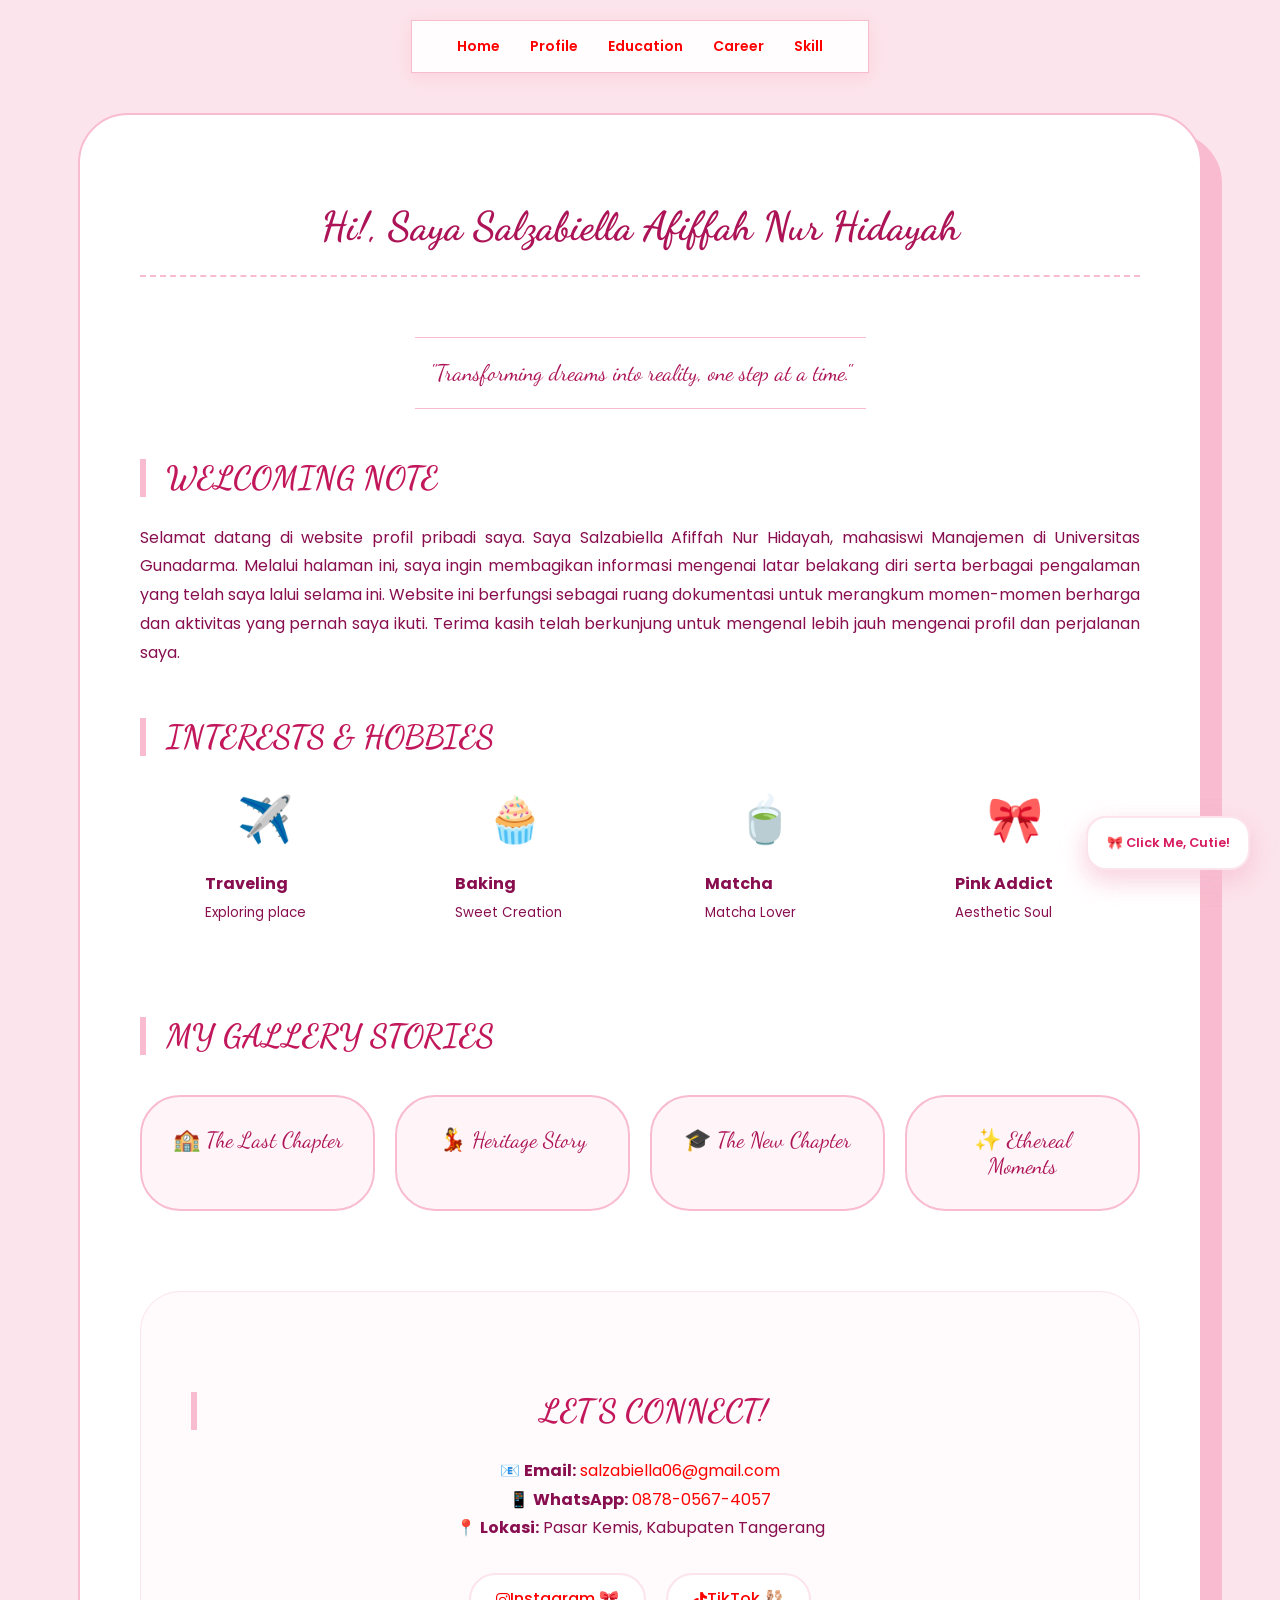
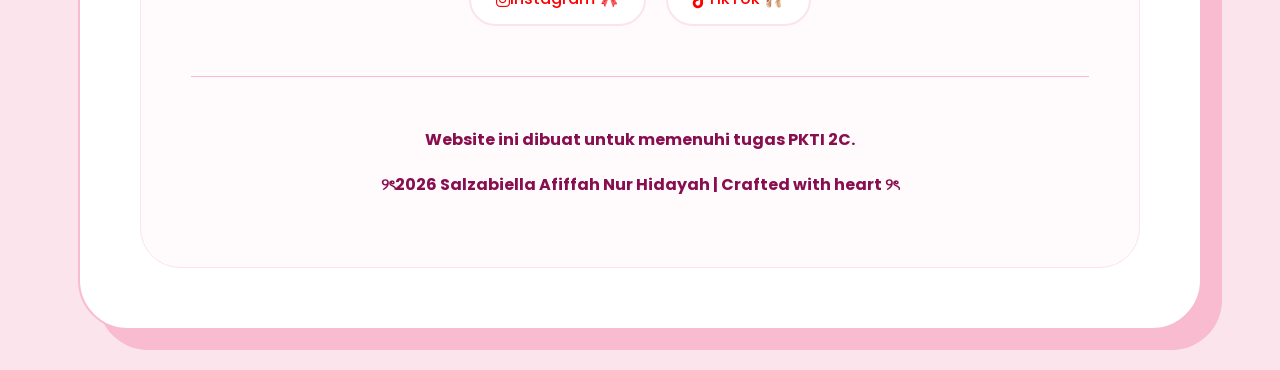
<file: index.html>
<!DOCTYPE html>
<html lang="id">
<head>
    <meta charset="UTF-8">
    <title>Home - Salzabiella</title>
    <link rel="stylesheet" href="style-base.css"><link rel="stylesheet" href="style-theme.css">
    <link href="https://fonts.googleapis.com/css2?family=Dancing+Script:wght@600&family=Poppins:wght@400;600&display=swap" rel="stylesheet">
</head>
<body> 
<nav>
    <a href="index.htm">Home</a>
    <a href="profil.html">Profile</a>
    <a href="pendidikan.html">Education</a>
    <a href="karir.html">Career</a>
    <a href="keahlian.html">Skill</a>
</nav>
<div class="main-container">
    <header style="text-align: center; margin-bottom: 50px;">
    <h1 class="greeting-text">Hi!, Saya <span class="name-highlight">Salzabiella Afiffah Nur Hidayah</span></h1>
        <div style="margin-top: 20px; padding: 15px; border-top: 1px solid #f8bbd0; border-bottom: 1px solid #f8bbd0; display: inline-block;">
            <p style="font-size: 1.4em; color: #ad1457; font-family: 'Dancing Script', cursive; margin: 0;">
                "Transforming dreams into reality, one step at a time."
    </header>

    <section>
        <h2>WELCOMING NOTE</h2>
        <p>Selamat datang di website profil pribadi saya. Saya Salzabiella Afiffah Nur Hidayah, mahasiswi Manajemen di Universitas Gunadarma. Melalui halaman ini, saya ingin membagikan informasi mengenai latar belakang diri serta berbagai pengalaman yang telah saya lalui selama ini. Website ini berfungsi sebagai ruang dokumentasi untuk merangkum momen-momen berharga dan aktivitas yang pernah saya ikuti. Terima kasih telah berkunjung untuk mengenal lebih jauh mengenai profil dan perjalanan saya.</p>
    </section>
    
    <section>
        <h2>INTERESTS & HOBBIES</h2>
        <div style="display: flex; justify-content: space-around; flex-wrap: wrap; text-align: center; margin-top: 30px;">
            <div style="width: 120px; margin-bottom: 20px;">
                <span style="font-size: 45px;">✈️</span>
                <p><strong>Traveling</strong><br><small>Exploring place</small></p>
            </div>
            <div style="width: 120px; margin-bottom: 20px;">
                <span style="font-size: 45px;">🧁</span>
                <p><strong>Baking</strong><br><small>Sweet Creation</small></p>
            </div>
            <div style="width: 120px; margin-bottom: 20px;">
                <span style="font-size: 45px;">🍵</span>
                <p><strong>Matcha</strong><br><small>Matcha Lover</small></p>
            </div>
            <div style="width: 120px; margin-bottom: 20px;">
                <span style="font-size: 45px;">🎀</span>
                <p><strong>Pink Addict</strong><br><small>Aesthetic Soul</small></p>
            </div>
        </div>
    </section>

    <h2>MY GALLERY STORIES</h2>
    <div class="photo-container">
        <a href="gallery1.html" class="story-bubble"><span>🏫 The Last Chapter</span></a>
        <a href="gallery2.html" class="story-bubble"><span>💃 Heritage Story</span></a>
        <a href="gallery3.html" class="story-bubble"><span>🎓 The New Chapter</span></a>
        <a href="gallery4.html" class="story-bubble"><span>✨ Ethereal Moments</span></a>
    </div>
    <footer>
        <h2 id="kontak">LET'S CONNECT!</h2>
        <ul style="list-style-type: none; padding: 0;">
          <li>📧 <strong>Email:</strong> <a href="mailto:salzabiella06@gmail.com">salzabiella06@gmail.com</a></li>
          <li>📱 <strong>WhatsApp:</strong> <a href="https://wa.me/6287805674057">0878-0567-4057</a></li>
          <li>📍 <strong>Lokasi:</strong> Pasar Kemis, Kabupaten Tangerang</li>
            <link rel="stylesheet" href="https://cdnjs.cloudflare.com/ajax/libs/font-awesome/6.0.0/css/all.min.css">
<div class="social-container-center">
    
    <a href="https://www.instagram.com/slsabiella._" target="_blank" class="social-button">
        <i class="fab fa-instagram"></i> Instagram 🎀
    </a>

    <a href="https://www.tiktok.com/@zabiellanr" target="_blank" class="social-button">
        <i class="fab fa-tiktok"></i> TikTok 🩰
    </a>
<div class="ribbon-wrapper">
    <div class="ribbon-box">
        <div class="ribbon-label">🎀 Click Me, Cutie!</div>
        <div class="ribbon-content">
            <h3>Salzabiella's Vision</h3>
            <p>"Menjadi profesional di bidang manajemen yang mampu memadukan efisiensi bisnis dengan estetika digital."</p>
            <span class="ribbon-footer">🩰 Keep Growing 🩰</span>
        </div>
    </div>
</div>
<div class="ribbon-wrapper" onclick="toggleRibbon()">
    <div class="ribbon-box" id="myRibbon">
        <div class="ribbon-label">🎀 Click Me, Cutie!</div>
        <div class="ribbon-content">
            <h3 class="style-awal">Salzabiella's Vision</h3>
            <p>"Menjadi profesional di bidang manajemen yang mampu memadukan efisiensi bisnis dengan estetika digital."</p>
            <span class="ribbon-footer"></span>
        </div>
    </div>
</div>
</div>
        </ul>
        <hr>
        <p><center><strong>Website ini dibuat untuk memenuhi tugas PKTI 2C.</strong></center></p>
        <p><center><strong>୨ৎ2026 Salzabiella Afiffah Nur Hidayah | Crafted with heart ୨ৎ</strong></center></p>
    </footer>
</div>
</body>
</html>
</file>
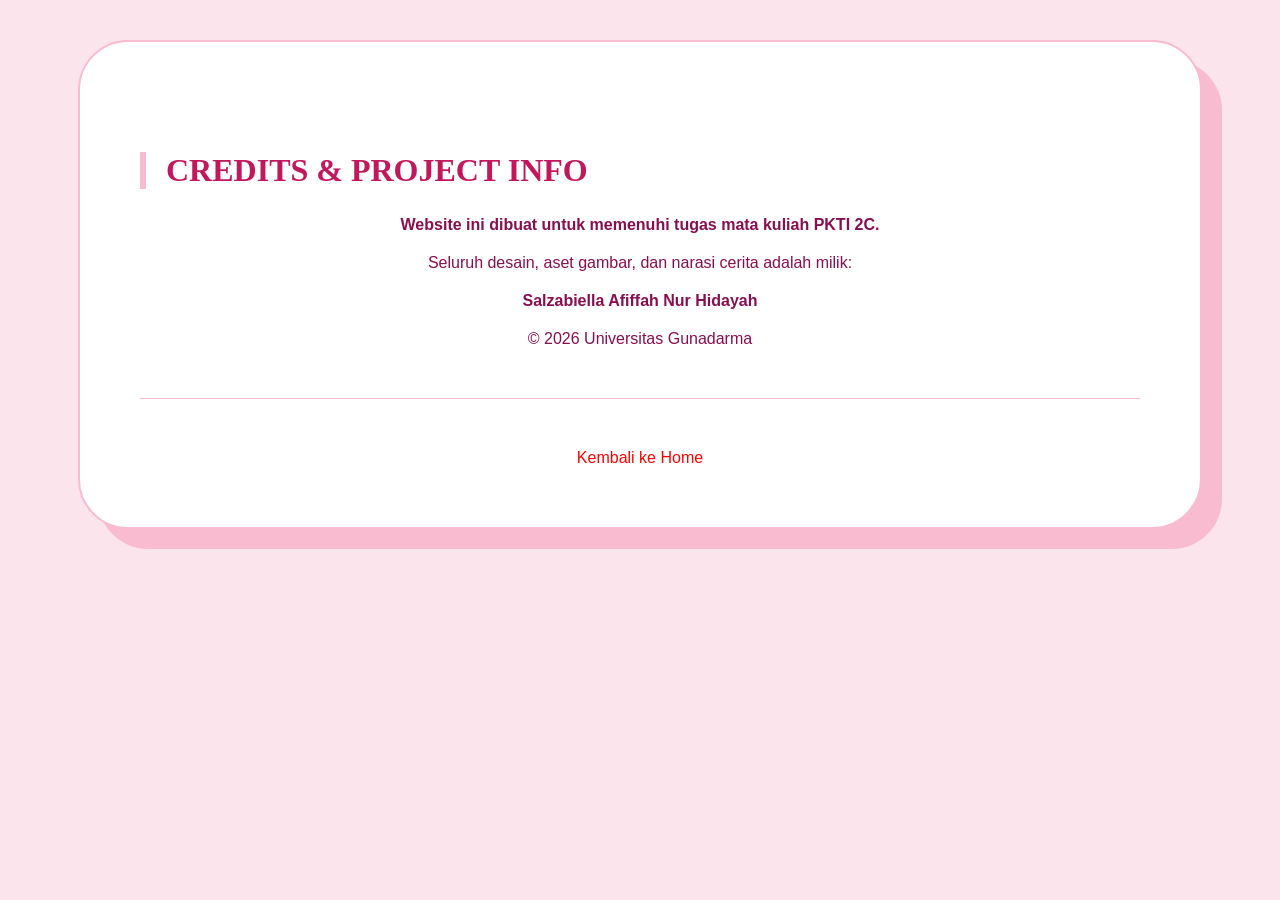
<file: credits.html>
<!DOCTYPE html>
<html>
<head><link rel="stylesheet" href="style-base.css"><link rel="stylesheet" href="style-theme.css"></head>
<body>
<div class="main-container">
    <h2>CREDITS & PROJECT INFO</h2>
    <p><center><strong>Website ini dibuat untuk memenuhi tugas mata kuliah PKTI 2C.</strong></center></p>
    <p><center>Seluruh desain, aset gambar, dan narasi cerita adalah milik:</center></p>
    <p><center><strong>Salzabiella Afiffah Nur Hidayah</strong></center></p>
    <p><center>© 2026 Universitas Gunadarma</center></p>
    <hr><center><a href="index.html">Kembali ke Home</a></center>
</div>
</body>
</html>
</file>
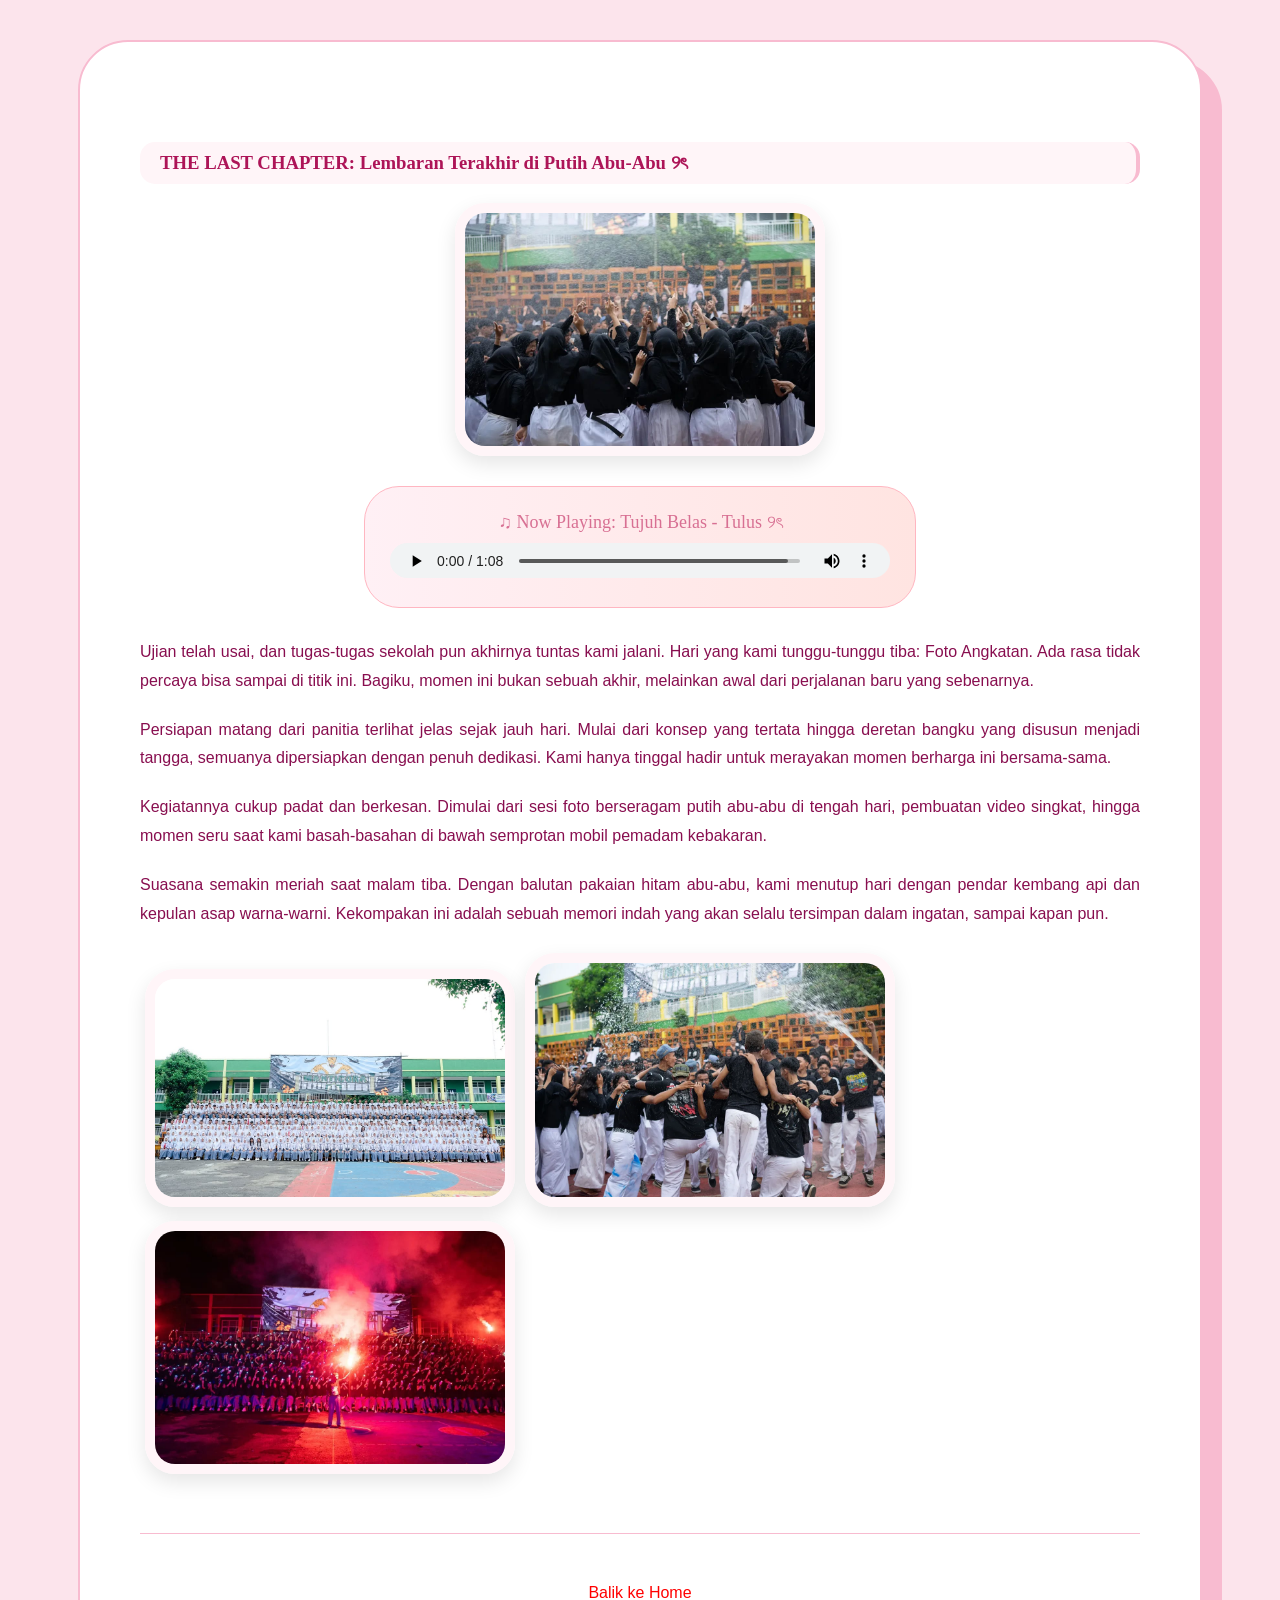
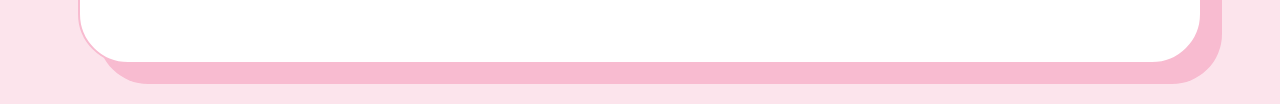
<file: gallery1.html>
<!DOCTYPE html>
<html>
<head><link rel="stylesheet" href="style-base.css"><link rel="stylesheet" href="style-theme.css"></head>
<body>
<div class="main-container">
    <h3>THE LAST CHAPTER: Lembaran Terakhir di Putih Abu-Abu ୨ৎ</h3>
    <img src="angkatan1.jpeg" alt="angkatan1">
    <div class="music-player-box">
        <div class="now-playing">♫ Now Playing: Tujuh Belas - Tulus ୨ৎ</div>
        <audio controls style="width: 100%; height: 35px;"><source src="Tujuh Belas-Tulus.mp3" type="audio/mpeg"></audio>
    </div>
    <p>Ujian telah usai, dan tugas-tugas sekolah pun akhirnya tuntas kami jalani. Hari yang kami tunggu-tunggu tiba: Foto Angkatan. Ada rasa tidak percaya bisa sampai di titik ini. Bagiku, momen ini bukan sebuah akhir, melainkan awal dari perjalanan baru yang sebenarnya.</p>
    <p>Persiapan matang dari panitia terlihat jelas sejak jauh hari. Mulai dari konsep yang tertata hingga deretan bangku yang disusun menjadi tangga, semuanya dipersiapkan dengan penuh dedikasi. Kami hanya tinggal hadir untuk merayakan momen berharga ini bersama-sama.</p>
    <p>Kegiatannya cukup padat dan berkesan. Dimulai dari sesi foto berseragam putih abu-abu di tengah hari, pembuatan video singkat, hingga momen seru saat kami basah-basahan di bawah semprotan mobil pemadam kebakaran.</p>
    <p>Suasana semakin meriah saat malam tiba. Dengan balutan pakaian hitam abu-abu, kami menutup hari dengan pendar kembang api dan kepulan asap warna-warni. Kekompakan ini adalah sebuah memori indah yang akan selalu tersimpan dalam ingatan, sampai kapan pun.</p>
    <div class="grid-foto"><img src="angkatan2.jpeg"><img src="angkatan3.jpg"><img src="angkatan4.jpeg"></div>
    <hr><center><a href="index.html">Balik ke Home</a></center>
</div>
</body>
</html>
</file>
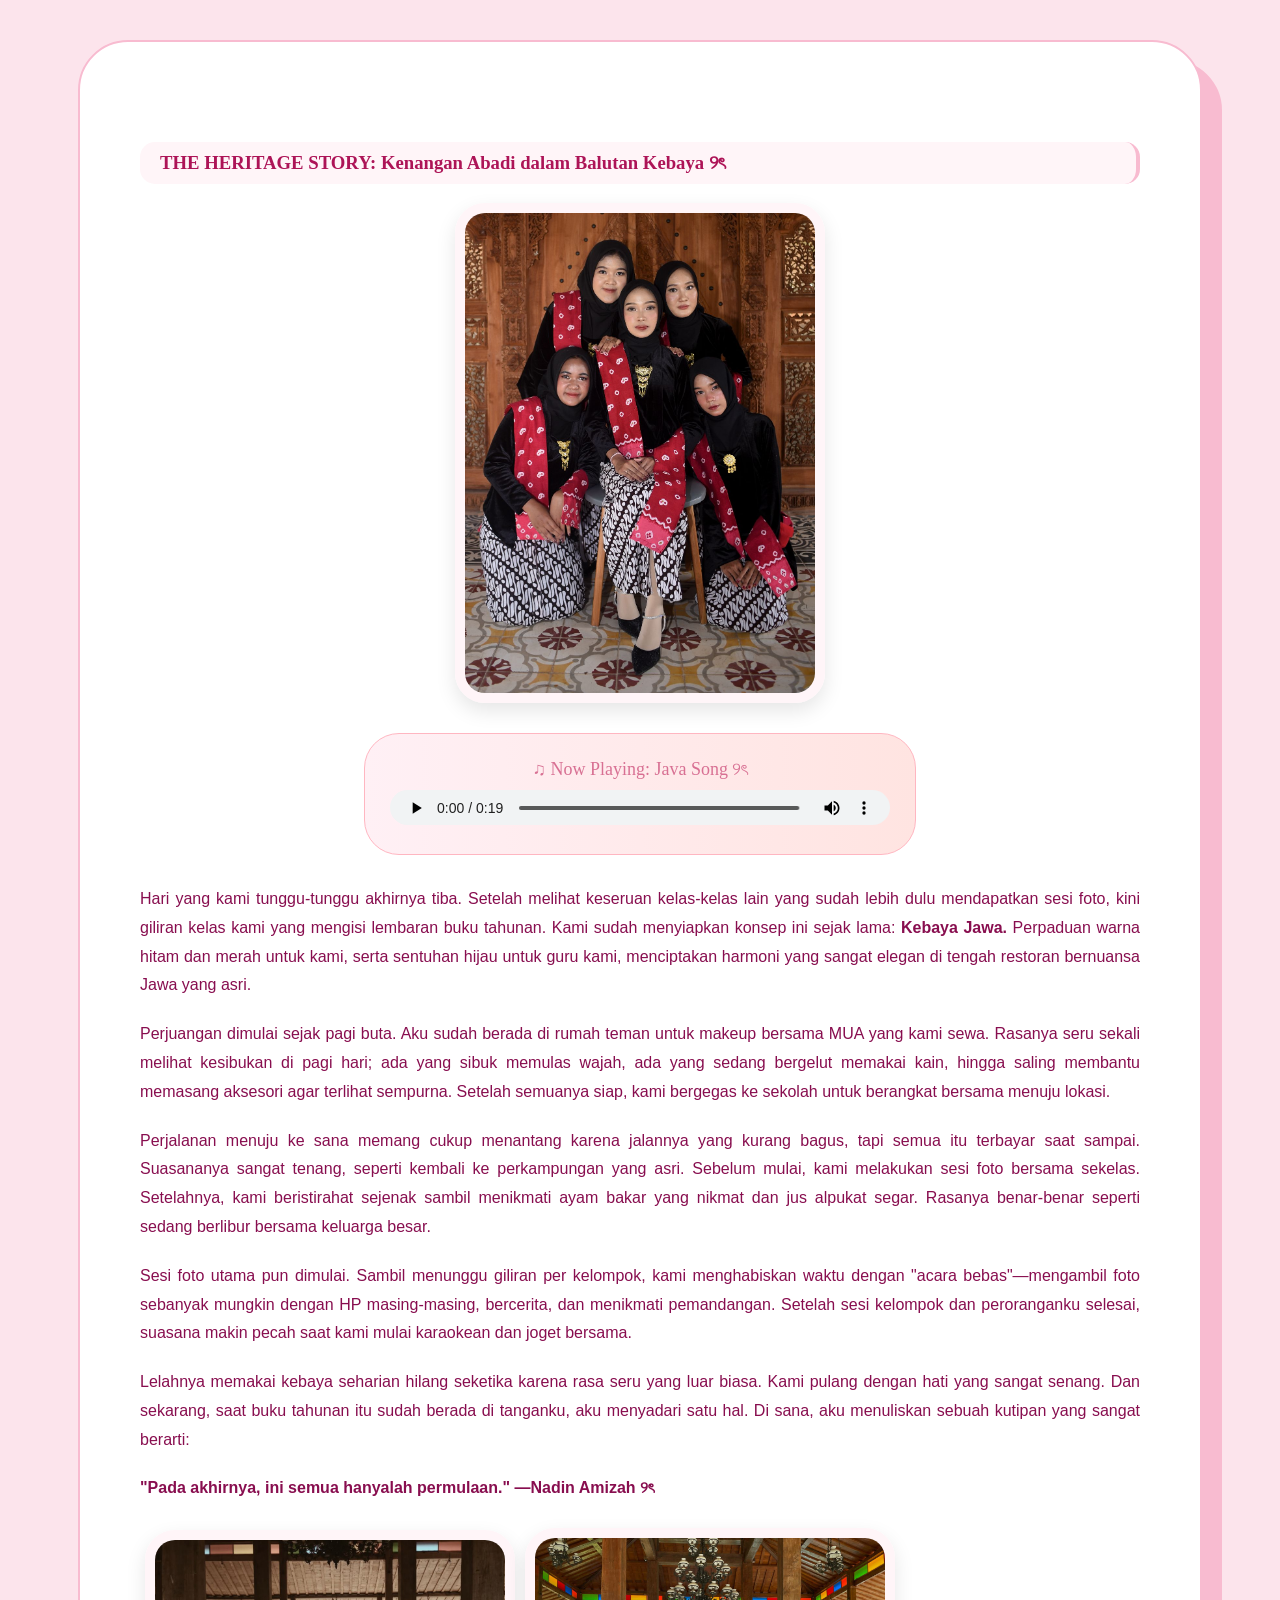
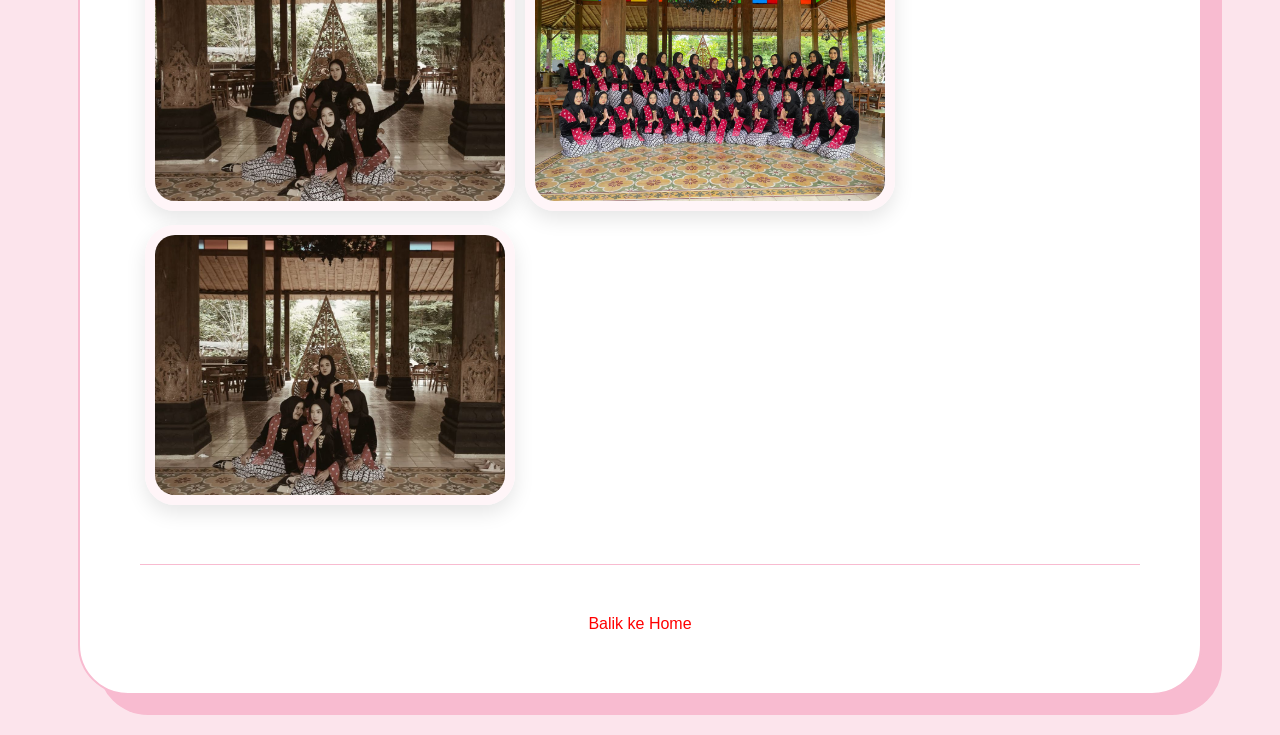
<file: gallery2.html>
<!DOCTYPE html>
<html>
<head><link rel="stylesheet" href="style-base.css"><link rel="stylesheet" href="style-theme.css"></head>
<body>
<div class="main-container">
    <h3>THE HERITAGE STORY: Kenangan Abadi dalam Balutan Kebaya ୨ৎ</h3>
    <img src="yearbook1.jpeg" alt="yearbook1">
    <div class="music-player-box">
        <div class="now-playing">♫ Now Playing: Java Song ୨ৎ</div>
        <audio controls style="width: 100%; height: 35px;"><source src="soundjawa.mp3" type="audio/mpeg"></audio>
    </div>
    <p>Hari yang kami tunggu-tunggu akhirnya tiba. Setelah melihat keseruan kelas-kelas lain yang sudah lebih dulu mendapatkan sesi foto, kini giliran kelas kami yang mengisi lembaran buku tahunan. Kami sudah menyiapkan konsep ini sejak lama: <strong>Kebaya Jawa.</strong> Perpaduan warna hitam dan merah untuk kami, serta sentuhan hijau untuk guru kami, menciptakan harmoni yang sangat elegan di tengah restoran bernuansa Jawa yang asri.</p>
    <p>Perjuangan dimulai sejak pagi buta. Aku sudah berada di rumah teman untuk makeup bersama MUA yang kami sewa. Rasanya seru sekali melihat kesibukan di pagi hari; ada yang sibuk memulas wajah, ada yang sedang bergelut memakai kain, hingga saling membantu memasang aksesori agar terlihat sempurna. Setelah semuanya siap, kami bergegas ke sekolah untuk berangkat bersama menuju lokasi.</p>
    <p>Perjalanan menuju ke sana memang cukup menantang karena jalannya yang kurang bagus, tapi semua itu terbayar saat sampai. Suasananya sangat tenang, seperti kembali ke perkampungan yang asri. Sebelum mulai, kami melakukan sesi foto bersama sekelas. Setelahnya, kami beristirahat sejenak sambil menikmati ayam bakar yang nikmat dan jus alpukat segar. Rasanya benar-benar seperti sedang berlibur bersama keluarga besar.</p>
    <p>Sesi foto utama pun dimulai. Sambil menunggu giliran per kelompok, kami menghabiskan waktu dengan "acara bebas"—mengambil foto sebanyak mungkin dengan HP masing-masing, bercerita, dan menikmati pemandangan. Setelah sesi kelompok dan peroranganku selesai, suasana makin pecah saat kami mulai karaokean dan joget bersama.</p>
    <p>Lelahnya memakai kebaya seharian hilang seketika karena rasa seru yang luar biasa. Kami pulang dengan hati yang sangat senang. Dan sekarang, saat buku tahunan itu sudah berada di tanganku, aku menyadari satu hal. Di sana, aku menuliskan sebuah kutipan yang sangat berarti:</p>
    <p><strong>"Pada akhirnya, ini semua hanyalah permulaan." —Nadin Amizah ୨ৎ</strong></p>
    <div class="grid-foto"><img src="yearbook2.jpeg"><img src="yearbook3.jpeg"><img src="yearbook4.jpeg"></div>
    <hr><center><a href="index.html">Balik ke Home</a></center>
</div>
</body>
</html>
</file>
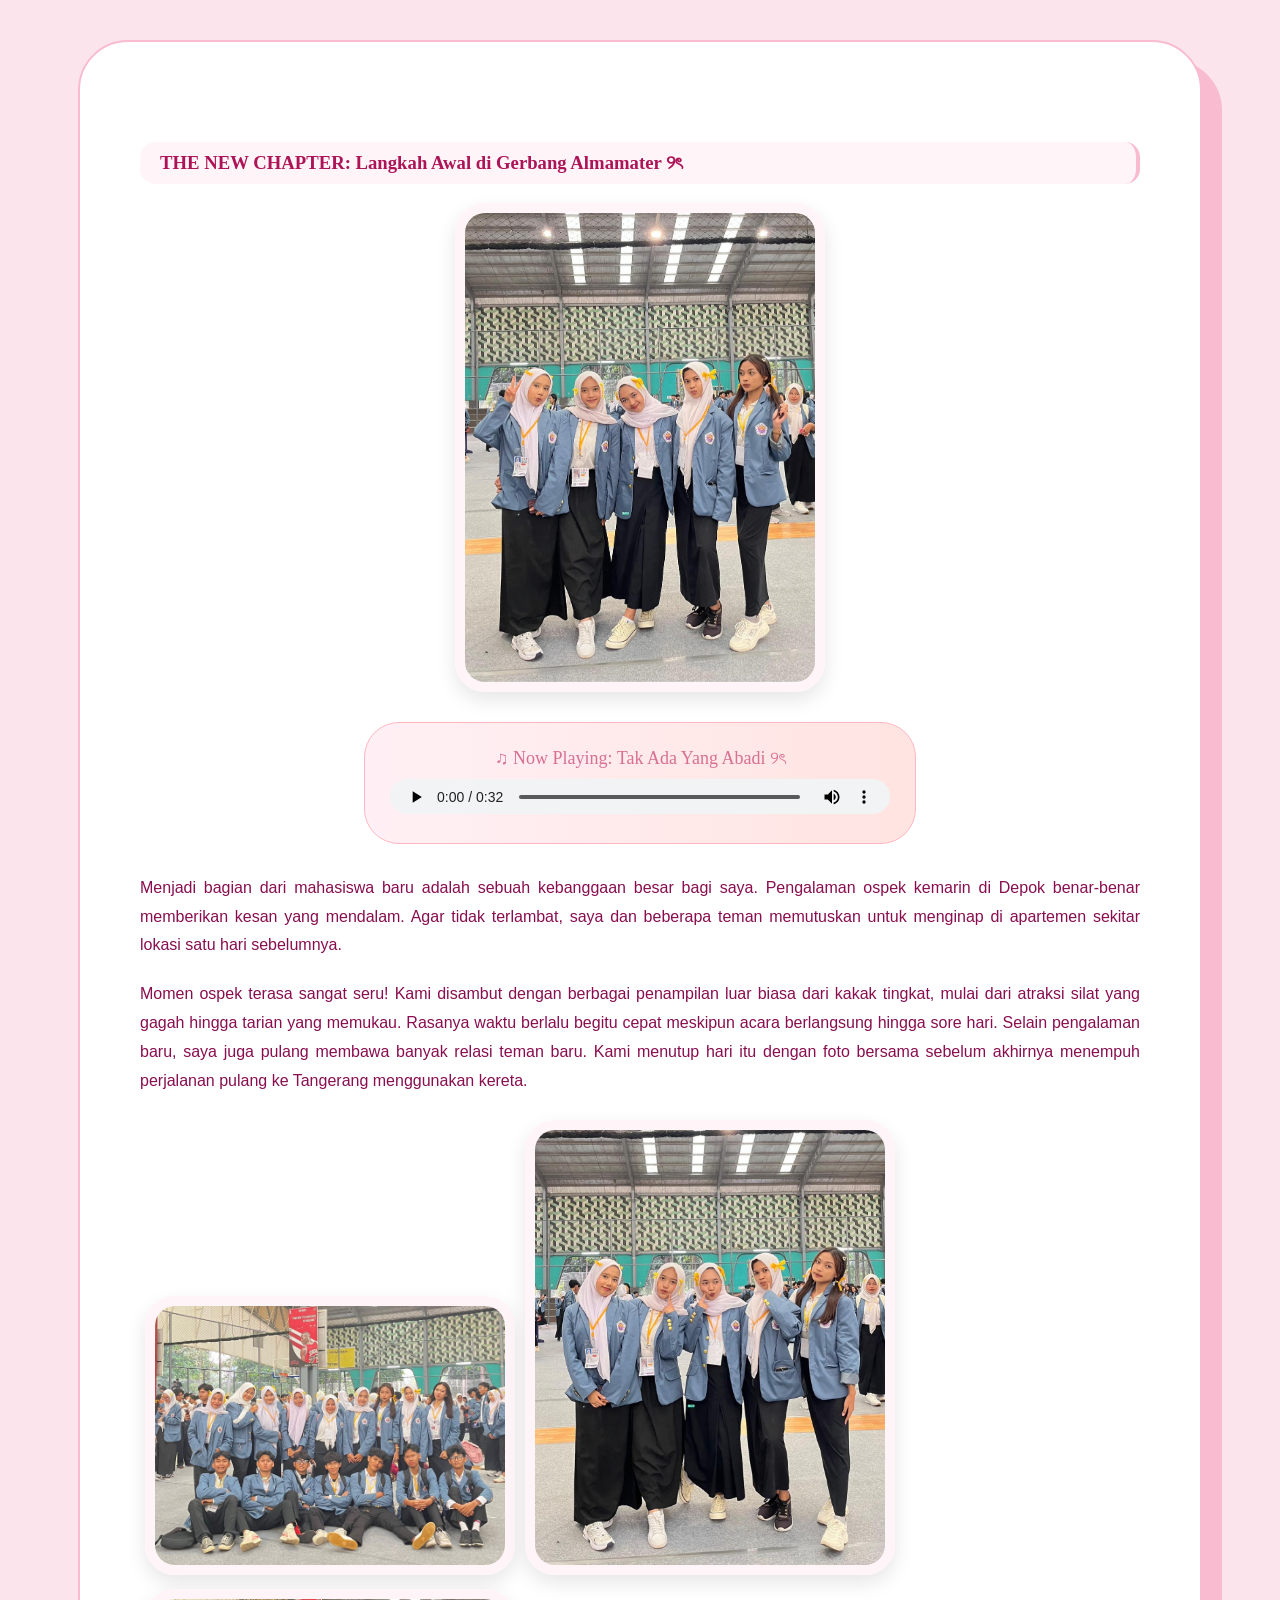
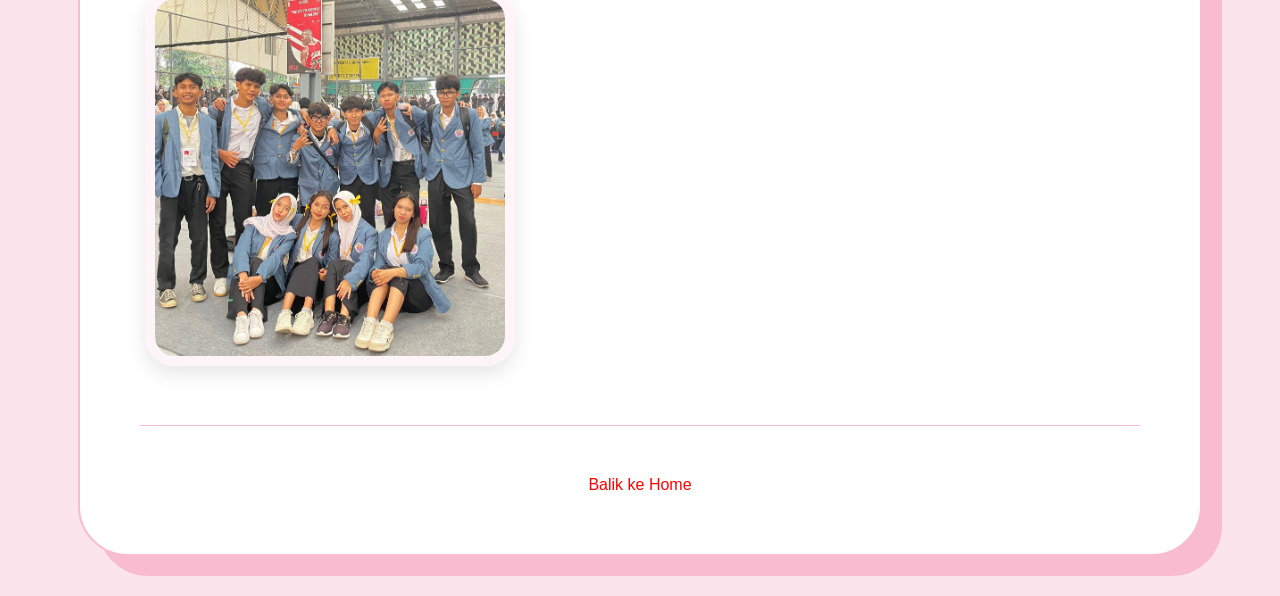
<file: gallery3.html>
<!DOCTYPE html>
<html>
<head><link rel="stylesheet" href="style-base.css"><link rel="stylesheet" href="style-theme.css"></head>
<body>
<div class="main-container">
    <h3>THE NEW CHAPTER: Langkah Awal di Gerbang Almamater ୨ৎ</h3>
    <img src="ospek1.jpeg" alt="ospek1">
    <div class="music-player-box">
        <div class="now-playing">♫ Now Playing: Tak Ada Yang Abadi ୨ৎ</div>
        <audio controls style="width: 100%; height: 35px;"><source src="takadayangabadi.mp3" type="audio/mpeg"></audio>
    </div>
    <p>Menjadi bagian dari mahasiswa baru adalah sebuah kebanggaan besar bagi saya. Pengalaman ospek kemarin di Depok benar-benar memberikan kesan yang mendalam. Agar tidak terlambat, saya dan beberapa teman memutuskan untuk menginap di apartemen sekitar lokasi satu hari sebelumnya.</p>
    <p>Momen ospek terasa sangat seru! Kami disambut dengan berbagai penampilan luar biasa dari kakak tingkat, mulai dari atraksi silat yang gagah hingga tarian yang memukau. Rasanya waktu berlalu begitu cepat meskipun acara berlangsung hingga sore hari. Selain pengalaman baru, saya juga pulang membawa banyak relasi teman baru. Kami menutup hari itu dengan foto bersama sebelum akhirnya menempuh perjalanan pulang ke Tangerang menggunakan kereta.</p>
    <div class="grid-foto"><img src="ospek2.jpeg"><img src="ospek3.jpeg"><img src="ospek4.jpeg"></div>
    <hr><center><a href="index.html">Balik ke Home</a></center>
</div>
</body>
</html>
</file>
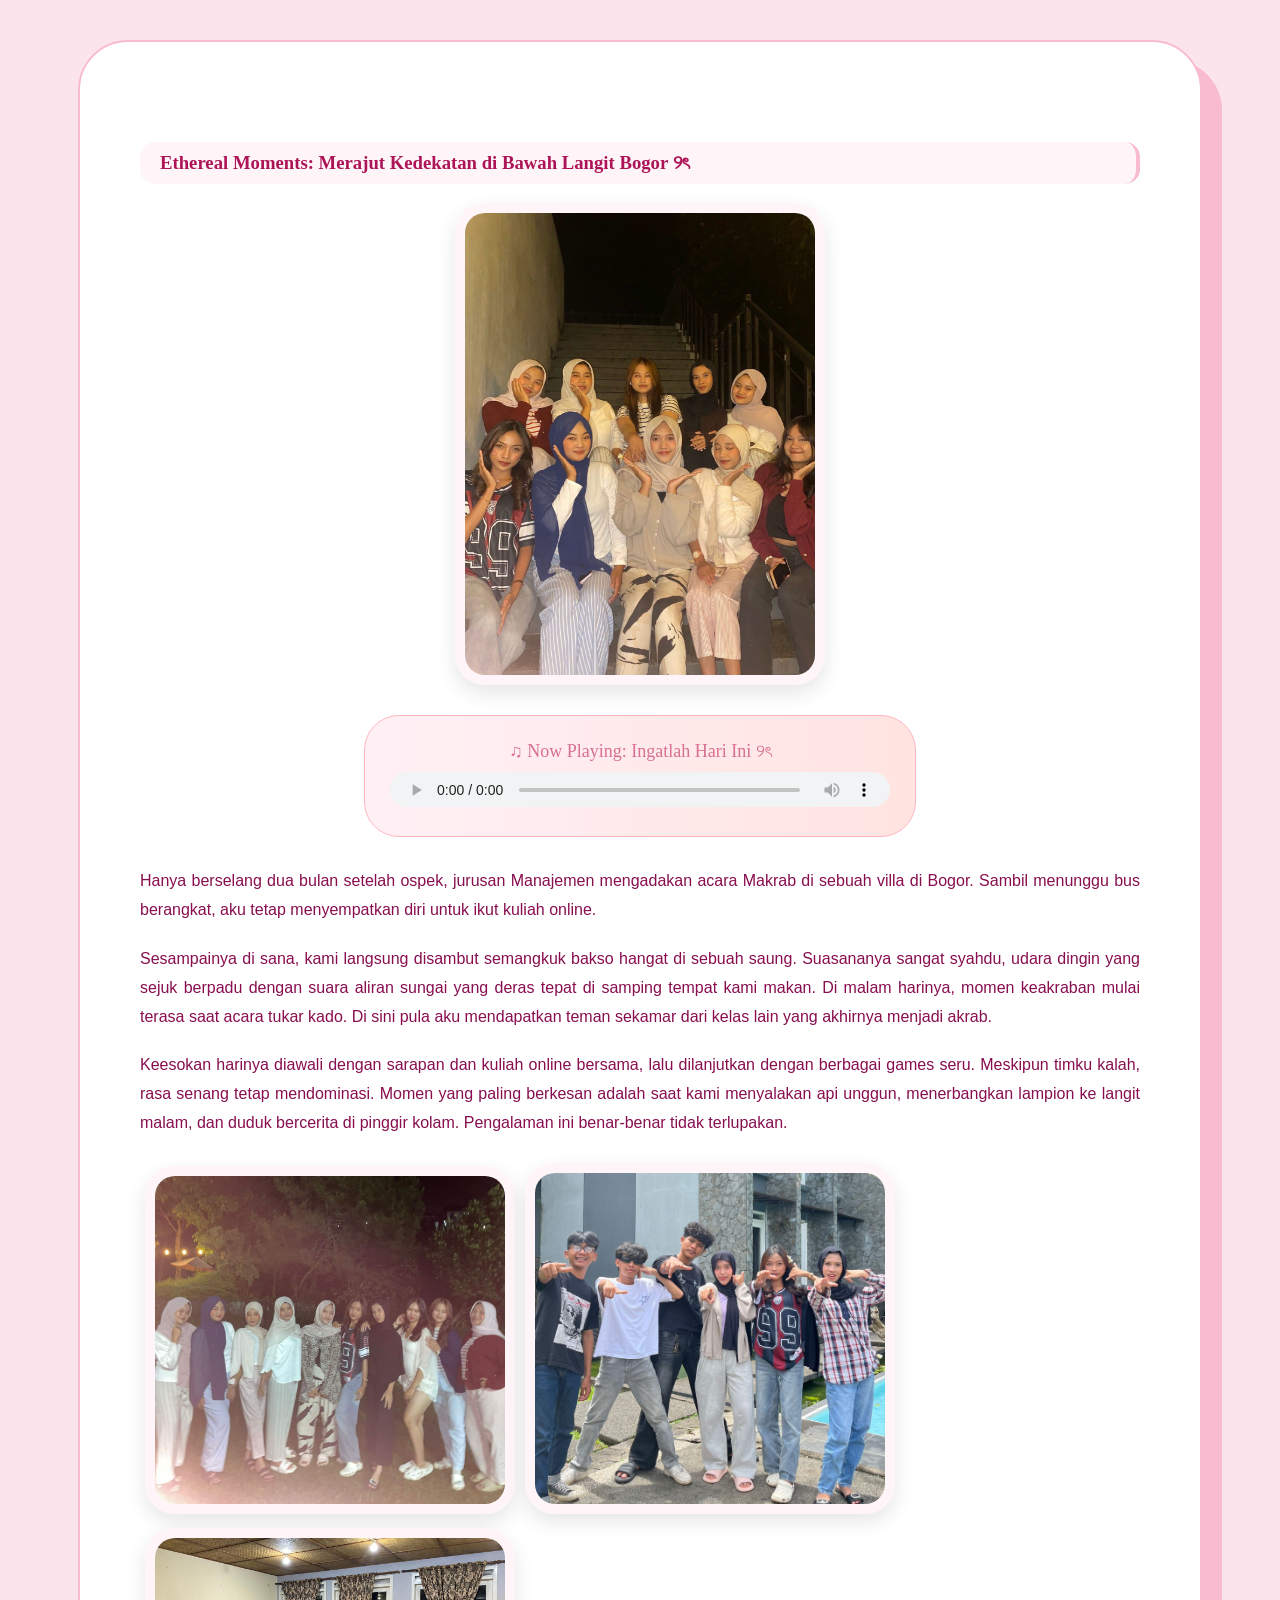
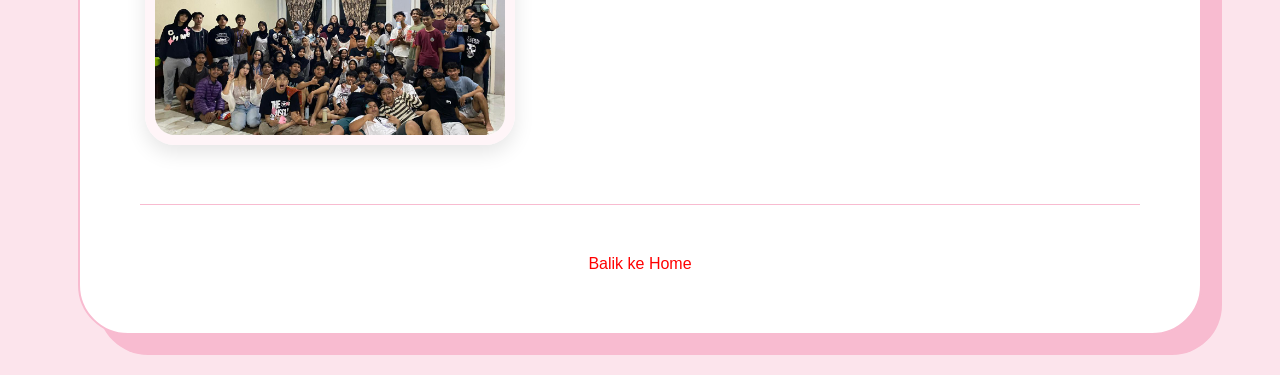
<file: gallery4.html>
<!DOCTYPE html>
<html>
<head><link rel="stylesheet" href="style-base.css"><link rel="stylesheet" href="style-theme.css"></head>
<body>
<div class="main-container">
    <h3>Ethereal Moments: Merajut Kedekatan di Bawah Langit Bogor ୨ৎ</h3>
    <img src="makrab1.jpeg" alt="makrab1">
    <div class="music-player-box">
        <div class="now-playing">♫ Now Playing: Ingatlah Hari Ini ୨ৎ</div>
        <audio controls style="width: 100%; height: 35px;"><source src="ingatlahhariini.mp3" type="audio/mpeg"></audio>
    </div>
    <p>Hanya berselang dua bulan setelah ospek, jurusan Manajemen mengadakan acara Makrab di sebuah villa di Bogor. Sambil menunggu bus berangkat, aku tetap menyempatkan diri untuk ikut kuliah online.</p>
    <p>Sesampainya di sana, kami langsung disambut semangkuk bakso hangat di sebuah saung. Suasananya sangat syahdu, udara dingin yang sejuk berpadu dengan suara aliran sungai yang deras tepat di samping tempat kami makan. Di malam harinya, momen keakraban mulai terasa saat acara tukar kado. Di sini pula aku mendapatkan teman sekamar dari kelas lain yang akhirnya menjadi akrab.</p>
    <p>Keesokan harinya diawali dengan sarapan dan kuliah online bersama, lalu dilanjutkan dengan berbagai games seru. Meskipun timku kalah, rasa senang tetap mendominasi. Momen yang paling berkesan adalah saat kami menyalakan api unggun, menerbangkan lampion ke langit malam, dan duduk bercerita di pinggir kolam. Pengalaman ini benar-benar tidak terlupakan.</p>
    <div class="grid-foto"><img src="makrab2.jpeg"><img src="makrab3.jpeg"><img src="makrab4.jpeg"></div>
    <hr><center><a href="index.html">Balik ke Home</a></center>
</div>
</body>
</html>
</file>
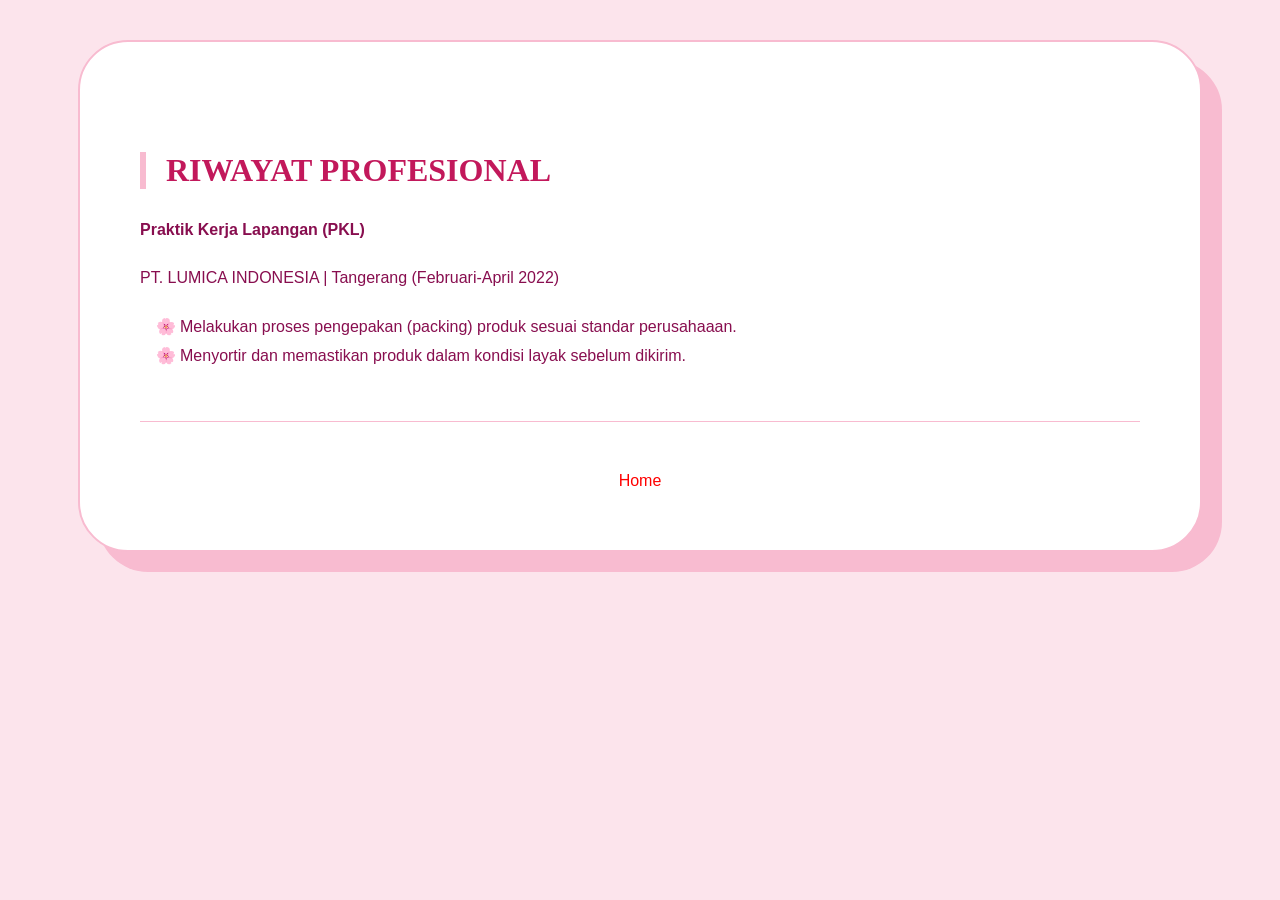
<file: karir.html>
<!DOCTYPE html>
<html>
<head><link rel="stylesheet" href="style-base.css"><link rel="stylesheet" href="style-theme.css"></head>
<body>
<div class="main-container">
	<h2>RIWAYAT PROFESIONAL</h2>
    <p><strong>Praktik Kerja Lapangan (PKL)</strong></p>
    <p>PT. LUMICA INDONESIA | Tangerang (Februari-April 2022)</p>
    <ul>
    	<li>Melakukan proses pengepakan (packing) produk sesuai standar perusahaaan.</li>
        <li>Menyortir dan memastikan produk dalam kondisi layak sebelum dikirim.</li>
    </ul>
    <hr><center><a href="index.html">Home</a></center>
</div>
</body>
</html>
</file>
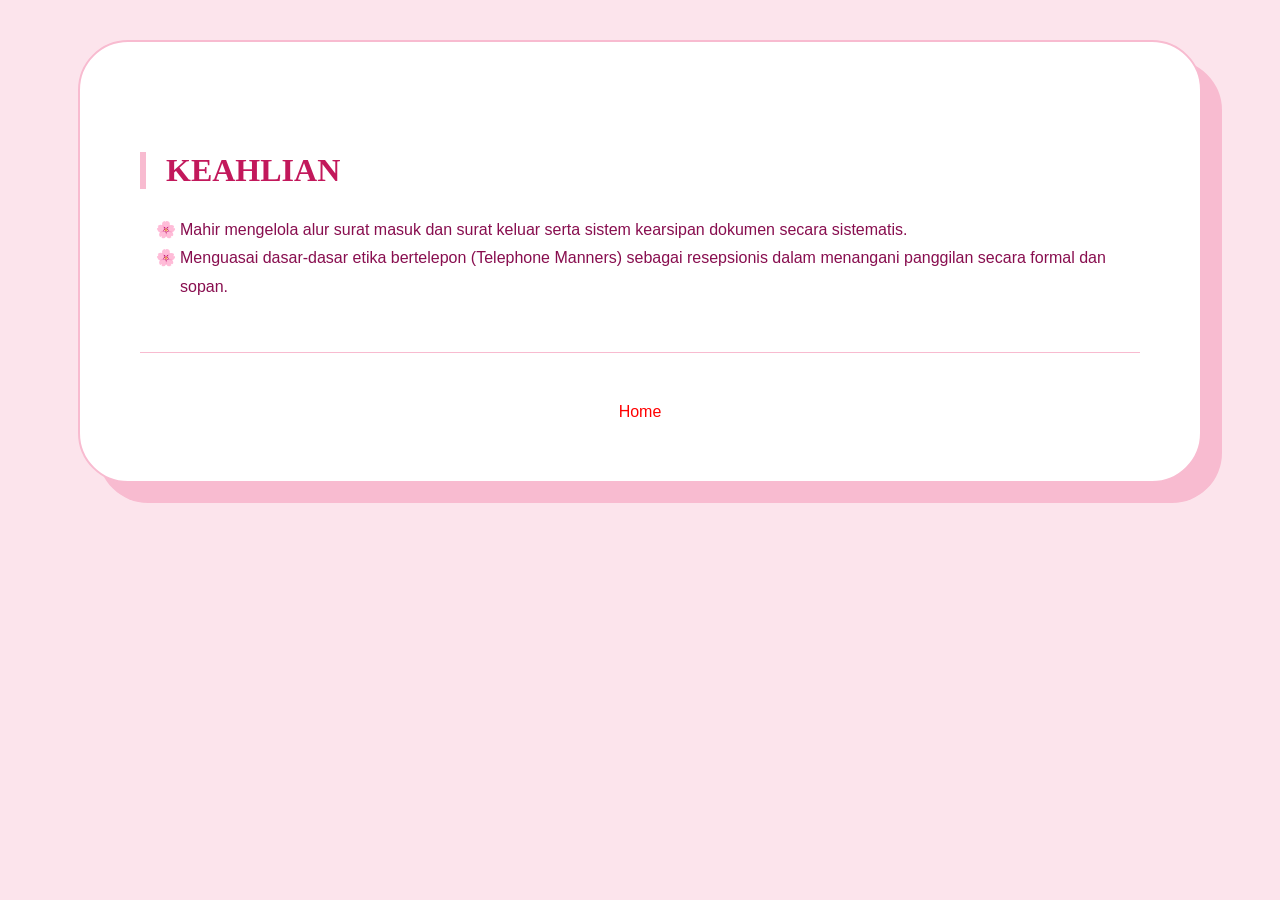
<file: keahlian.html>
<!DOCTYPE html>
<html>
<head><link rel="stylesheet" href="style-base.css"><link rel="stylesheet" href="style-theme.css"></head>
<body>
<div class="main-container">
    <h2>KEAHLIAN</h2>
    <ul>
        <li>Mahir mengelola alur surat masuk dan surat keluar serta sistem kearsipan dokumen secara sistematis.</li>
        <li>Menguasai dasar-dasar etika bertelepon (Telephone Manners) sebagai resepsionis dalam menangani panggilan secara formal dan sopan.</li>
    </ul>
    <hr><center><a href="index.html">Home</a></center>
</div>
</body>
</html>
</file>
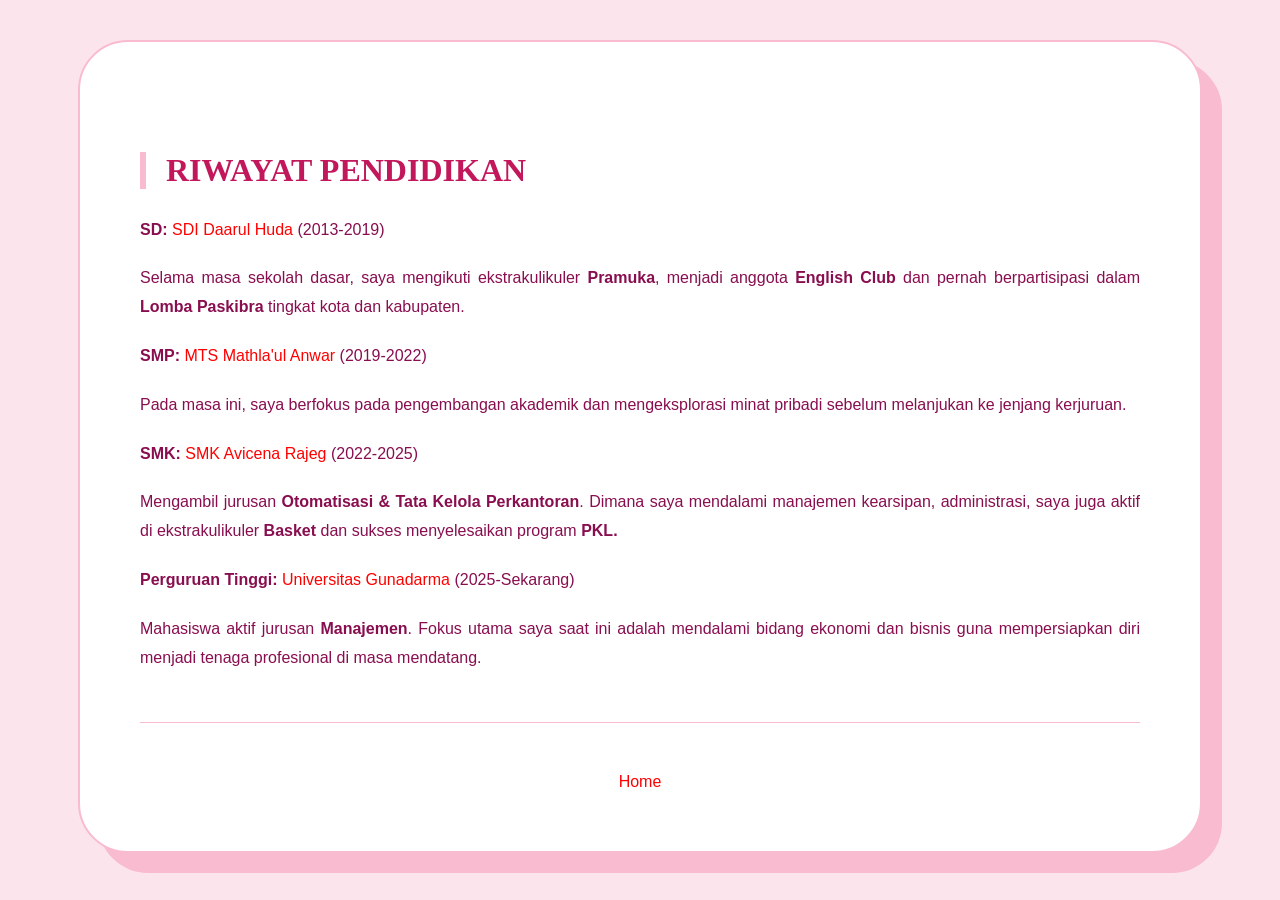
<file: pendidikan.html>
<!DOCTYPE html>
<html>
<head><link rel="stylesheet" href="style-base.css"><link rel="stylesheet" href="style-theme.css"></head>
<body>
<div class="main-container">
    <h2>RIWAYAT PENDIDIKAN</h2>
    <p><strong>SD:</strong> <a href="https://sdi.daarulhuda.sch.id" target="_blank"> SDI Daarul Huda</a> (2013-2019)</p>
    <p>Selama masa sekolah dasar, saya mengikuti ekstrakulikuler <strong>Pramuka</strong>, menjadi anggota <strong>English Club</strong> dan pernah berpartisipasi dalam <strong> Lomba Paskibra</strong> tingkat kota dan kabupaten.</p>
    <p><strong>SMP:</strong> <a href="https://apps.mtsmathlaulanwar.sch.id" target="_blank"> MTS Mathla'ul Anwar</a> (2019-2022)</p>
    <p>Pada masa ini, saya berfokus pada pengembangan akademik dan mengeksplorasi minat pribadi sebelum melanjukan ke jenjang kerjuruan.</p>
    <p><strong>SMK:</strong> <a href="https://smkavicenarajeg.sch.id" target="_blank"> SMK Avicena Rajeg</a> (2022-2025)</p>
    <p>Mengambil jurusan <strong>Otomatisasi & Tata Kelola Perkantoran</strong>. Dimana saya mendalami manajemen kearsipan, administrasi, saya juga aktif di ekstrakulikuler <strong>Basket</strong> dan sukses menyelesaikan program <strong>PKL.</strong></p>
    <p><strong>Perguruan Tinggi:</strong> <a href="https://gunadarma.ac.id" target="_blank"> Universitas Gunadarma</a> (2025-Sekarang)</p>
    <p>Mahasiswa aktif jurusan <strong>Manajemen</strong>. Fokus utama saya saat ini adalah mendalami bidang ekonomi dan bisnis guna mempersiapkan diri menjadi tenaga profesional di masa mendatang.</p>
    <hr><center><a href="index.html">Home</a></center>
</div>
</body>
</html>
</file>
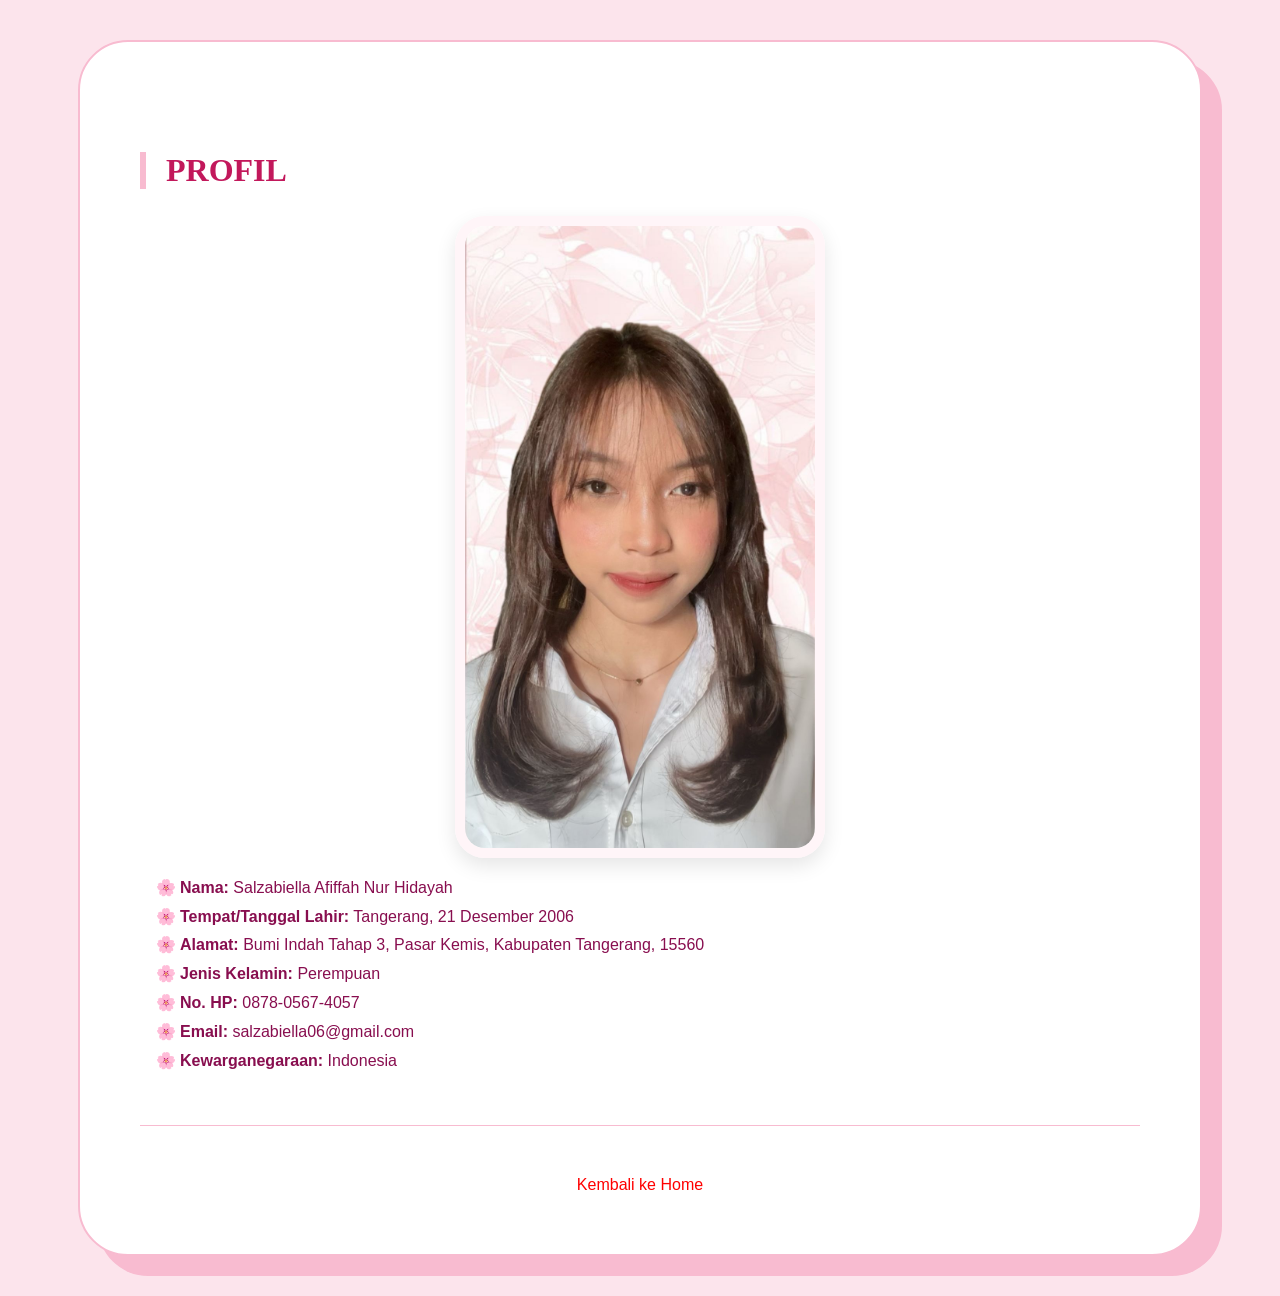
<file: profil.html>
<!DOCTYPE html>
<html>
<head><link rel="stylesheet" href="style-base.css"><link rel="stylesheet" href="style-theme.css"></head>
<body>
<div class="main-container">
    <h2>PROFIL</h2>
    <img src="profiel.jpeg" alt="profiel">
    <ul>
        <li><strong> Nama:</strong> Salzabiella Afiffah Nur Hidayah</li>
        <li><strong> Tempat/Tanggal Lahir:</strong> Tangerang, 21 Desember 2006</li>
        <li><strong> Alamat:</strong> Bumi Indah Tahap 3, Pasar Kemis, Kabupaten Tangerang, 15560</li>
        <li><strong> Jenis Kelamin:</strong> Perempuan</li>
        <li><strong> No. HP:</strong> 0878-0567-4057</li>
        <li><strong> Email:</strong> salzabiella06@gmail.com</li>
        <li><strong> Kewarganegaraan:</strong> Indonesia</li>
    </ul>
    <hr><center><a href="index.html">Kembali ke Home</a></center>
</div>
</body>
</html>
</file>
<file: style-base.css>
body { 
    margin: 0; padding: 0;
    font-family: 'Poppins', sans-serif;
    scroll-behavior: smooth;
}

.main-container {
    max-width: 1000px;
    margin: 40px auto;
    padding: 60px;
    border-radius: 50px;
}

nav {
    display: flex;
    justify-content: center;
    padding: 15px 30px;
    position: sticky;
    top: 20px;
    z-index: 1000;
    margin: 20px auto;
    width: fit-content;
}

nav a {
    text-decoration: none;
    margin: 0 15px;
    font-weight: 600;
    font-size: 14px;
    transition: 0.3s;
}

.photo-container {
    display: grid;
    grid-template-columns: repeat(auto-fit, minmax(200px, 1fr));
    gap: 20px;
    margin: 40px 0;
}

.story-bubble {
    padding: 30px;
    border-radius: 40px;
    text-align: center;
    text-decoration: none;
    transition: 0.3s;
    display: flex;
    flex-direction: column;
    align-items: center;
}

    display: block; 
    margin: 30px auto; 
    max-width: 35%; 
    transition: 0.3s; 
}

.grid-foto { text-align: center; margin: 20px 0; }
.grid-foto img { display: inline-block; width: 35%; margin: 5px; }

.music-player-box { padding: 25px; border-radius: 35px; margin: 30px auto; max-width: 500px; text-align: center; }
footer { text-align: center; padding: 50px; margin-top: 80px; border-radius: 40px; }
hr { border: 0; height: 1px; margin: 50px 0; }
</file>
<file: style-theme.css>
body { background-color: #fce4ec; color: #880e4f; }

.main-container {
    background-color: white;
    box-shadow: 20px 20px 0px #f8bbd0;
    border: 2px solid #f8bbd0;
}

nav {
    background: rgba(255, 255, 255, 0.9);
    backdrop-filter: blur(10px);
    box-shadow: 0 4px 15px rgba(255, 182, 193, 0.4);
    border: 1px solid #f8bbd0;
}

a:link { color: red; text-decoration: none; }
a:visited { color: pink; text-decoration: none; }
a:hover { color: blue; text-decoration: none; }
a:active { color: yellow; text-decoration: none; }

nav a { color: #d81b60; }
nav a:hover { color: #ff80ab; }

h1, h2, h3 { font-family: 'Dancing Script', cursive; }
h1 { font-size: 40px; color: #ad1457; border-bottom: 2px dashed #f8bbd0; padding-bottom: 25px; margin-bottom: 40px; text-align: center; }
h2 { font-size: 32px; color: #c2185b; margin-top: 50px; border-left: 6px solid #f8bbd0; padding-left: 20px; }
h3 { color: #ad1457; margin-top: 40px; background: #fff5f8; padding: 10px 20px; border-radius: 15px; border-right: 4px solid #f8bbd0; }

p { font-size: 16px; line-height: 1.8; text-align: justify; margin-bottom: 20px; }
ul { font-size: 16px; line-height: 1.8; list-style-type: '🌸 '; }

.story-bubble { background: #fff5f8; border: 2px solid #f8bbd0; }
.story-bubble span { font-family: 'Dancing Script', cursive; font-size: 22px; color: #ad1457; }
.story-bubble:hover { transform: scale(1.05); background: white; }

img { border-radius: 30px; width: 35%; border: 10px solid #fff5f8; box-shadow: 0 8px 20px rgba(0,0,0,0.1); }
img:hover { transform: scale(1.02); }

img {
    display: block;      
    margin-left: auto;   
    margin-right: auto;  
}
.music-player-box { background: linear-gradient(to right, #fff0f5, #ffe4e1); border: 1px solid #ffb6c1; }
.now-playing { font-family: 'Dancing Script', cursive; font-size: 18px; color: #d87093; margin-bottom: 10px; }

footer { background-color: #fffafb; border: 1px solid #fce4ec; }
hr { background: #f8bbd0; }
.social-container-center {
    display: flex;             
    justify-content: center;    
    align-items: center;        
    gap: 20px;                 
    margin: 30px 0;            
    width: 100%;               
}

.social-button {
    display: flex;
    align-items: center;
    padding: 10px 25px;
    border: 2px solid #fce4ec;
    border-radius: 50px;       
    background-color: white;
    color: #a04a5e;
    text-decoration: none;
    font-weight: 500;
    transition: all 0.3s ease;
}

.social-button:hover {
    background-color: #fce4ec;
    transform: translateY(-3px);
    box-shadow: 0 5px 15px rgba(248, 187, 208, 0.4);
}
.ribbon-wrapper {
    position: fixed;
    bottom: 30px;
    right: 30px;
    z-index: 999;
}

.ribbon-box {
    background: #ffffff;
    border: 2px solid #fce4ec;
    border-radius: 20px;
    width: 160px;
    height: 50px;
    overflow: hidden;
    transition: all 0.6s cubic-bezier(0.175, 0.885, 0.32, 1.275);
    box-shadow: 0 10px 25px rgba(248, 187, 208, 0.4);
    cursor: pointer;
}

.ribbon-label {
    height: 50px;
    display: flex;
    align-items: center;
    justify-content: center;
    color: #d81b60;
    font-family: 'Poppins', sans-serif;
    font-size: 0.8rem;
    font-weight: 600;
}

.ribbon-content {
    padding: 0 20px 20px 20px;
    text-align: center;
    opacity: 0;
    transition: 0.4s;
}

.ribbon-content h3 {
    font-family: 'Playfair Display', serif;
    color: #a04a5e;
    font-size: 1.1rem;
    margin-bottom: 10px;
}

.ribbon-content p {
    font-size: 0.8rem;
    color: #666;
    line-height: 1.5;
    font-style: italic;
}

.ribbon-footer {
    display: block;
    margin-top: 15px;
    font-size: 0.7rem;
    color: #f8bbd0;
}

.ribbon-box:hover {
    width: 250px;
    height: 220px;
}
.ribbon-box:hover .ribbon-content {
    opacity: 1;
}

.ribbon-box:hover, .ribbon-box.open {
    width: 280px;        
    height: auto;          
    min-height: 220px;
}

.ribbon-box:hover .ribbon-content, .ribbon-box.open .ribbon-content {
    opacity: 1;           
    visibility: visible;
}

.social-container-center {
    clear: both;
    display: flex;
    justify-content: center;
    align-items: center;
    gap: 20px;
    margin: 30px 0;
    width: 100%;
}
</file>
